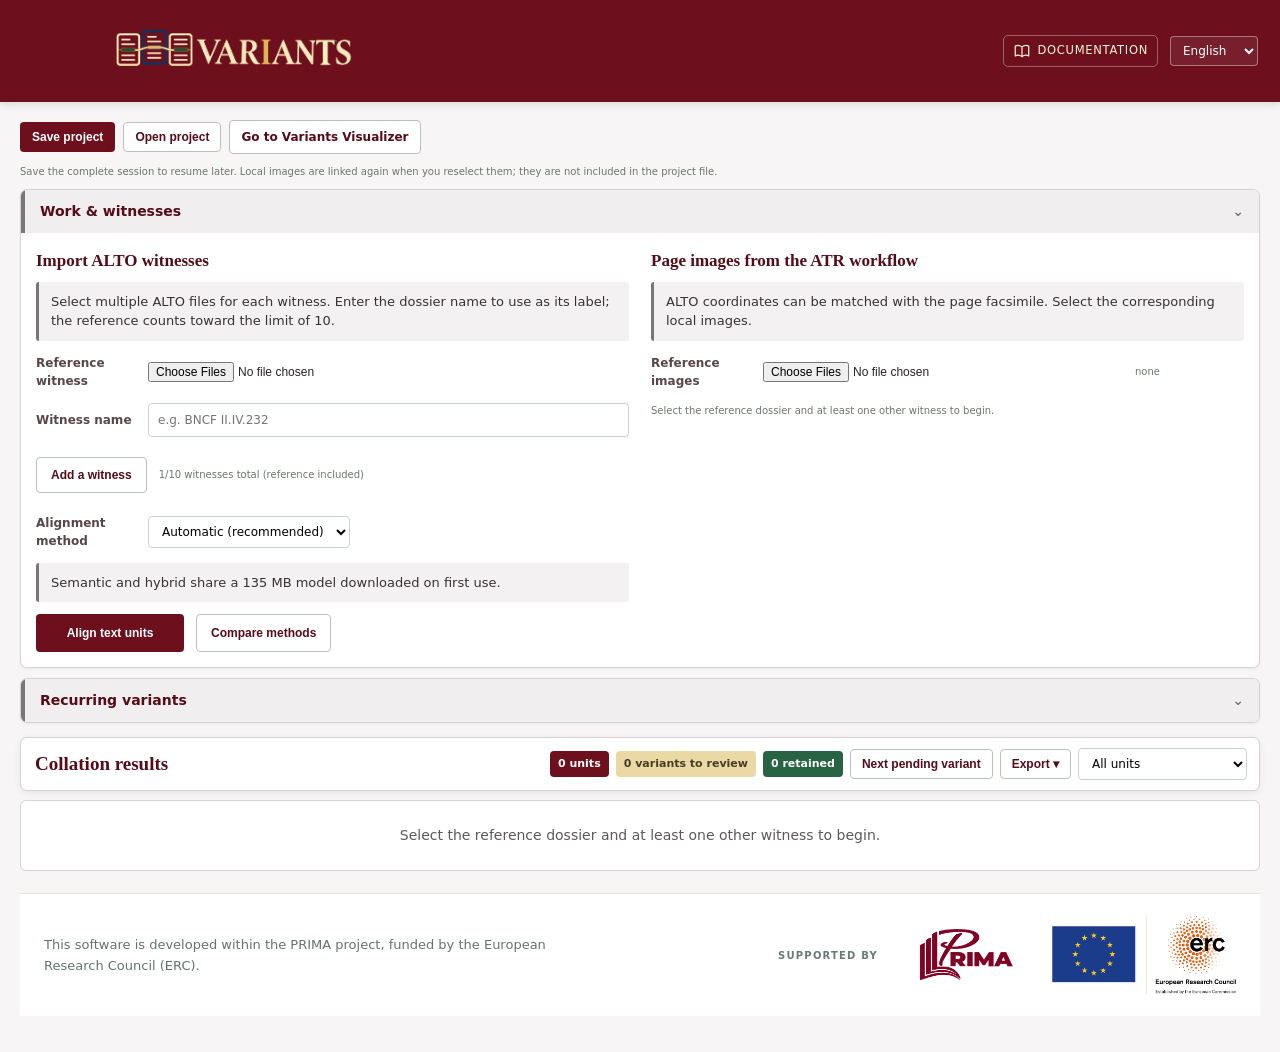
<file: index.html>
<!doctype html>
<html lang="en"><head><meta charset="utf-8"><meta name="viewport" content="width=device-width,initial-scale=1"><meta name="theme-color" content="#6d0f1d"><title>PRIMA · Collation workspace</title>
<link rel="stylesheet" href="/varians-theme.css">
<style>
*{box-sizing:border-box}body{margin:0;background:var(--cream);color:var(--ink);font:14px/1.5 system-ui,-apple-system,"Segoe UI",sans-serif}.navbar{background:var(--forest);color:white;padding:13px 22px;box-shadow:0 2px 8px #25382f25;display:flex;align-items:center;gap:18px}.brand{font-family:Georgia,serif;font-size:21px;letter-spacing:.02em}.brand small{display:block;font:11px/1.3 system-ui,sans-serif;opacity:.82;letter-spacing:.07em;text-transform:uppercase;margin-top:3px}.brand-lockup{display:flex;align-items:center;gap:11px;min-width:0}.brand-logo-frame{display:flex;align-items:center;flex:0 0 auto;width:auto;height:auto;overflow:visible;background:transparent;border-radius:0}.varians-logo{position:static;display:block;width:min(420px,42vw);height:auto;max-width:100%;max-height:76px;object-fit:contain;transform:none}.brand-caption{font:11px/1.3 system-ui,sans-serif;opacity:.84;letter-spacing:.07em;text-transform:uppercase}.topbar-right{margin-left:auto;display:flex;gap:12px;align-items:center}.project-mark{font-size:11px;letter-spacing:.14em;font-weight:700;color:#f0dadd}.language{border:1px solid #ffffff66;border-radius:4px;background:#ffffff12;color:#fff;padding:6px 8px;font:inherit;font-size:12px}.language option{color:var(--ink);background:white}.container{padding:18px 20px 36px;max-width:1600px;margin:auto}details.panel{background:var(--paper);border:1px solid var(--line);border-radius:7px;margin-bottom:10px;overflow:hidden;box-shadow:0 1px 3px #2d3b3210}details.panel summary{list-style:none;background:var(--sage-pale);color:var(--forest-deep);padding:11px 15px;font-size:14px;font-weight:700;cursor:pointer;border-left:4px solid var(--sage)}details.panel summary::-webkit-details-marker{display:none}details.panel summary:after{content:'⌄';float:right;color:var(--sage)}.inside{padding:15px}.config-grid{display:grid;grid-template-columns:1fr 1fr;gap:22px}.config-block h3{font-family:Georgia,serif;font-size:17px;color:var(--forest-deep);margin:0 0 8px}.hint{background:#f3f1f1;border-left:3px solid #777;border-radius:3px;padding:10px 12px;font-size:13px;color:#383234;margin:0 0 12px}.controls{display:flex;gap:8px;align-items:center;flex-wrap:wrap}.btn{border:1px solid transparent;border-radius:4px;padding:7px 11px;font-weight:650;font-size:12px;background:white;cursor:pointer;transition:background .15s,transform .15s}.btn:hover{transform:translateY(-1px)}.btn:disabled{opacity:.48;cursor:default}.btn-secondary{background:#595456;color:white}.btn-green{background:var(--green);color:white}.btn-blue{background:var(--forest);color:white}.btn-outline{border-color:#b9c3ba;color:var(--forest-deep)}.btn-outline:hover{background:var(--sage-pale)}.btn-danger{background:var(--red);color:white}.btn-light{border-color:#d8ded7;color:#455148}.form-control{border:1px solid #cbd4cb;border-radius:4px;padding:7px 9px;background:#fff;font:inherit;font-size:12px}.file-row{display:flex;gap:8px;align-items:center;margin:9px 0}.file-row label{width:100px;font-weight:650;font-size:12px;color:#59464a}.file-row input[type=file]{max-width:280px;font-size:12px}.file-row input[type=text]{min-width:160px;flex:1}.results-header{position:sticky;top:0;z-index:2;background:var(--paper);border:1px solid var(--line);border-radius:7px;margin:14px 0 9px;padding:10px 12px;box-shadow:0 2px 7px #24382d14;display:flex;gap:7px;align-items:center;flex-wrap:wrap}.results-header h2{font:600 19px Georgia,serif;color:var(--forest-deep);margin:0 auto 0 2px}.badge{border-radius:4px;padding:5px 8px;font-size:11px;font-weight:700;white-space:nowrap}.badge-blue{background:var(--forest);color:white}.badge-yellow{background:#ead9a4;color:#463d26}.badge-green{background:var(--green);color:white}.badge-outline{border:1px solid var(--sage);color:var(--forest);background:white}.results-list{display:flex;flex-direction:column;gap:7px}.verse-row{display:grid;grid-template-columns:92px minmax(350px,1fr) 180px;gap:10px;align-items:center;padding:10px 12px;background:#fffdf7;border:1px solid #e7dfc9;border-left:3px solid #d1bd83;border-radius:5px;min-height:72px}.verse-num{display:flex;flex-direction:column;align-items:center;gap:5px;font-weight:700;font-size:15px;color:var(--forest-deep)}.vbadge{font-size:10px;background:var(--gold-pale);border-radius:12px;padding:3px 7px;color:#66562f}.vbadge.done{background:#e0ebe2;color:#356447}.witnesses{min-width:0;display:flex;flex-direction:column;gap:5px}.witness-line{display:grid;grid-template-columns:minmax(112px,150px) minmax(0,1fr);align-items:center;gap:10px}.witness-label{border:1px solid #d1c8cb;border-radius:4px;background:#fff;padding:5px 7px;text-align:center;font-size:10px;font-weight:700;white-space:nowrap;overflow:hidden;text-overflow:ellipsis;color:var(--forest-deep)}.page-link{color:var(--forest);text-decoration:underline;cursor:pointer;margin-left:5px;font-weight:600}.textline{background:white;border:1px solid #d6ced0;border-radius:4px;padding:6px 9px;min-height:34px;font:15px/1.55 ui-monospace,SFMono-Regular,Consolas,monospace;overflow-wrap:anywhere}.token{padding:2px 3px;border-radius:3px}.token.var{background:var(--yellow);border-bottom:1px solid #d6b965}.token.focus{outline:2px solid #7aa8a2;outline-offset:1px;background:#fff}.token.keep{background:#dceadd;border-bottom:1px solid #628c68}.token.ignore{background:#eceeeb;color:#7c847e;text-decoration:line-through}.token.gap{color:#9b3b38;background:#f5e1df}.row-actions{display:flex;justify-content:center;align-items:center;gap:6px;flex-wrap:wrap}.row-actions .btn{min-width:72px}.row-actions .edit{min-width:92px}.variant-line{grid-column:2/4;border-top:1px solid #e8e0cb;padding:8px 4px 0;margin-top:1px;display:flex;gap:6px;align-items:center;flex-wrap:wrap}.variant-label{font-size:10px;color:#756944;text-transform:uppercase;letter-spacing:.04em;margin-right:2px}.variant-item{background:white;border:1px solid #e3dfd1;border-radius:4px;padding:3px 5px 3px 8px;font-size:10px;display:flex;align-items:center;gap:4px}.variant-item .btn{padding:3px 6px;font-size:10px}.variant-item .keepmini{color:#356447;border-color:#c1d3c4}.variant-item .ignoremini{color:#68736b;border-color:#d0d7d0}.variant-item .chosen{font-weight:800;box-shadow:inset 0 0 0 1px currentColor}.status-note{color:#69766d;font-size:10px}.empty{padding:24px;text-align:center;color:var(--muted);background:var(--paper);border:1px solid var(--line);border-radius:6px}.iiif-modal{position:fixed;inset:0;background:#16241dcc;display:grid;place-items:center;padding:20px;z-index:10}.iiif-box{background:var(--paper);border-radius:7px;width:min(1000px,95vw);padding:13px}.iiif-box img{width:100%;max-height:80vh;object-fit:contain}.iiif-head{display:flex;justify-content:space-between;padding:4px 2px 10px;font-weight:700;color:var(--forest-deep)}.image-compare{width:min(1400px,97vw)}.line-compare{display:grid;grid-template-columns:1fr 1fr;gap:12px;max-height:76vh;overflow:auto}.adjust-preview{display:grid;grid-template-columns:1fr 1fr;gap:10px;margin:10px 0 14px}.adjust-reading{min-width:0;border:1px solid var(--line);border-radius:5px;padding:9px;background:#f7f5f5;cursor:pointer;transition:border-color .15s,box-shadow .15s}.adjust-reading:hover{border-color:var(--forest)}.adjust-reading.selected{border:2px solid var(--forest);box-shadow:0 0 0 2px #6d0f1d22}.adjust-reading h3{font:700 12px system-ui,sans-serif;color:var(--forest-deep);margin:0 0 6px}.adjust-reading .textline{min-height:52px;white-space:pre-wrap}.adjust-actions{display:grid;grid-template-columns:minmax(220px,1.5fr) minmax(190px,1fr) minmax(190px,1fr);gap:10px;align-items:end}.adjust-actions label{display:block}.adjust-section{margin-top:12px;padding:12px;border:1px solid var(--line);border-radius:5px;background:#fff}.adjust-section h3{font:700 13px system-ui,sans-serif;color:var(--forest-deep);margin:0 0 8px}.adjust-help{margin:5px 0 8px}@media(max-width:700px){.adjust-preview{grid-template-columns:1fr}.adjust-actions{grid-template-columns:1fr}}.line-witness{min-width:0;border:1px solid var(--line);border-radius:5px;padding:8px;background:#f6f4f4}.line-witness h3{font-size:12px;display:flex;justify-content:space-between;margin:0 0 8px;color:var(--forest-deep)}.line-witness h3 small{color:var(--muted);font-weight:400}.source-line-card{margin:0 0 9px;border:1px solid var(--line);background:white;padding:6px;border-radius:4px}.source-line-card figcaption{display:flex;justify-content:space-between;gap:6px;font-size:10px;margin-bottom:5px}.source-line-card figcaption span{color:var(--muted);text-align:right}.line-crop{display:block;width:100%;height:72px;object-fit:contain;background:#e9e7e7}.page-fallback{display:block;width:100%;height:190px;object-fit:contain;background:#e9e7e7}.full-page-details{font-size:10px;color:var(--forest);margin-top:4px}.full-page{display:block;max-width:100%;max-height:55vh;object-fit:contain;margin:6px auto;background:#e9e7e7}.crop-note{color:var(--muted);font-size:10px;margin:8px 0 0}.image-grid{display:grid;grid-template-columns:1fr 1fr;gap:12px}.image-pane{margin:0;min-width:0;border:1px solid var(--line);border-radius:5px;padding:8px;background:#f6f4f4}.image-pane figcaption{display:flex;justify-content:space-between;gap:8px;font-size:11px;padding:3px 2px 8px}.image-pane figcaption span{color:var(--muted);text-align:right}.image-pane img{display:block;width:100%;height:min(68vh,780px);object-fit:contain;background:#e9e7e7}.image-reading{font:13px/1.5 Georgia,serif;border-top:1px solid var(--line);padding:8px 2px;margin-top:6px}.no-image{height:240px;display:grid;place-content:center;text-align:center;color:var(--muted);font-size:12px;background:#f1eeee}@media(max-width:700px){.line-compare,.image-grid{grid-template-columns:1fr}.image-pane img{height:40vh}}.editing{outline:2px solid var(--forest)}.verse-row.focus-review{box-shadow:0 0 0 3px #9c3a4955;transition:box-shadow .2s}.variant-link{display:block;border:1px solid var(--line);background:#fff;border-radius:4px;padding:5px 8px;margin:5px 0;color:var(--forest);font-size:12px;text-align:left;cursor:pointer}.variant-link:hover{background:var(--sage-pale)}.foot{margin-top:22px;background:#fff;border-top:1px solid #e6e0d8;padding:22px max(24px,calc((100vw - 1450px)/2));display:grid;grid-template-columns:minmax(280px,1fr) auto;align-items:center;gap:30px;color:#61746f}.funding-text{max-width:540px;font-size:13px;line-height:1.65}.funding-logos{display:flex;align-items:center;gap:24px}.funding-label{font-size:10px;font-weight:700;letter-spacing:.12em;text-transform:uppercase;white-space:nowrap;color:#697b77}.funding-logo{display:block;object-fit:contain}.funding-logo.prima{width:126px;height:56px}.funding-logo.erc{width:184px;height:78px}.eu-mark{width:76px;height:50px;display:block;border-left:1px solid #b7a69a;border-right:1px solid #b7a69a;padding:0 13px;box-sizing:content-box}.eu-mark svg{display:block;width:76px;height:50px}@media(max-width:760px){.foot{grid-template-columns:1fr;justify-items:center;text-align:center;padding:22px 18px;gap:16px}.funding-text{max-width:600px}.funding-logos{gap:12px;flex-wrap:wrap;justify-content:center}.funding-logo.prima{width:100px;height:46px}.funding-logo.erc{width:140px;height:60px}.eu-mark{width:60px;height:40px;padding:0 8px}.eu-mark svg{width:60px;height:40px}}.iiif-options{margin:8px 0}.iiif-options summary{cursor:pointer;color:#6d0f1d;font-size:12px;font-weight:650;list-style:none}.iiif-options summary::-webkit-details-marker{display:none}.iiif-options summary:before{content:"＋";display:inline-block;width:18px;color:#858585}.iiif-options[open] summary:before{content:"−"}.iiif-options[open] .file-row:first-of-type{margin-top:8px}.hide{display:none!important}@media(max-width:900px){.verse-row{grid-template-columns:65px minmax(0,1fr)}.row-actions{grid-column:2;justify-content:flex-start}.variant-line{grid-column:2}.witness-line{grid-template-columns:115px minmax(0,1fr)}.results-header h2{width:100%}}@media(max-width:580px){.container{padding:10px}.navbar{padding:8px 13px}.brand-logo-frame{flex-basis:auto;width:auto;height:auto}.varians-logo{width:min(58vw,300px);height:auto;max-height:54px}.brand-caption{display:none}.project-mark{display:none}.config-grid{grid-template-columns:1fr}.verse-row{grid-template-columns:1fr}.verse-num{flex-direction:row;justify-content:flex-start}.witness-line{grid-template-columns:100px minmax(0,1fr)}.row-actions,.variant-line{grid-column:1}.textline{font-size:13px}}
.config-block .file-row{margin:13px 0;gap:12px;flex-wrap:wrap}.config-block .file-row input[type=file]{max-width:100%;min-width:0;flex:0 1 360px}.config-block .file-row .status-note{overflow-wrap:anywhere}
.config-block{min-width:0}
.config-block .file-row label{flex:0 0 100px}
.config-block .file-row input[type=text]{min-width:0}
.witness-import-row{margin-top:18px;padding-top:4px;border-top:1px solid var(--line)}
.config-block #addWitnessBtn{margin:7px 12px 8px 0;min-height:36px;padding:8px 14px}
.config-block #witnessLimit{display:inline-block;vertical-align:middle;line-height:1.5}
.config-block .controls{margin-top:12px;gap:12px}
.config-block .controls .btn{min-height:38px;padding:9px 14px}
.config-block .controls .btn-blue{min-width:210px}
.config-block #alignBtn{min-width:148px}
@media(max-width:580px){.config-block .file-row{align-items:flex-start;flex-wrap:wrap}.config-block .file-row label{width:100%;flex-basis:100%}.config-block #addWitnessBtn{margin-bottom:6px}.config-block .controls{align-items:stretch}.config-block .controls .btn{width:100%}}
#teiExportDialog{width:min(900px,calc(100vw - 32px));max-height:90vh;overflow:auto;border:1px solid var(--line);border-radius:8px;padding:20px;background:var(--paper);color:var(--ink)}#teiExportDialog::backdrop{background:#16241dcc}.tei-export-modes{display:flex;flex-wrap:wrap;gap:14px;margin:18px 0}.tei-export-modes label{display:flex;align-items:center;gap:6px}.tei-uniform-genre{display:flex;align-items:center;gap:12px;margin:18px 0}#teiExportError{color:var(--red);font-size:13px}
.genre-range-row{display:grid;grid-template-columns:1fr 1fr 1fr auto;gap:12px;align-items:end;padding:12px 0;border-bottom:1px solid var(--line);margin-bottom:10px}.genre-range-row label{display:flex;flex-direction:column;gap:6px;font-size:12px;font-weight:600}.genre-range-row input,.genre-range-row select{width:100%;min-width:0}#referenceUnitList{max-height:300px;overflow:auto;font-size:12px}#referenceUnitList p{padding:8px;border-bottom:1px solid var(--line);overflow-wrap:anywhere}@media(max-width:580px){.genre-range-row{grid-template-columns:1fr 1fr}.genre-range-row .btn{min-height:34px}}
[hidden]{display:none!important}.export-anchor{position:relative}
#exportOptions{margin:0;inset:auto;position:absolute;top:calc(100% + 6px);right:0;z-index:3;padding:6px;border:1px solid #d5c9c9;border-radius:6px;background:#fff;box-shadow:0 6px 24px #39071126;min-width:max-content}
#exportOptions button{display:block;width:100%;text-align:left}
#alignmentActivity{margin:0 14px 16px;padding:14px 16px;border:1px solid #e2d9d3;border-radius:8px;background:#fffdf9;color:#6e1020}
#alignmentActivity[hidden],#alignmentToast[hidden]{display:none}
.alignment-heading,.alignment-details{display:flex;justify-content:space-between;align-items:center;gap:6px 12px;flex-wrap:wrap}
.alignment-label{display:flex;align-items:center;gap:9px}
.alignment-manuscripts{position:relative;display:flex;gap:6px;align-items:center;width:49px;height:27px}
.alignment-folio{display:grid;align-content:center;gap:6px;width:20px;height:25px;padding:4px;border:1px solid #b99456;border-radius:3px;background:#f8efd9}
.alignment-folio i,.alignment-transfer{display:block;height:1px;background:#6e1020;border-radius:2px}
.alignment-folio i:last-child{width:72%}
.alignment-transfer{position:absolute;left:5px;width:10px;top:11px;animation:folio-exchange 1.9s ease-in-out infinite alternate}
.alignment-transfer:last-child{top:15px;animation-direction:alternate-reverse;animation-delay:-.25s}
@keyframes folio-exchange{0%,15%{transform:translateX(0)}85%,100%{transform:translateX(26px)}}
#alignmentPercent{font-variant-numeric:tabular-nums}
.alignment-details{font-size:.85rem;margin-top:8px;color:#684b45}
.alignment-track{display:flex;height:6px;margin-top:10px;overflow:hidden;border-radius:999px;background:#ede5df}
#alignmentFill{flex:none;height:100%;width:0;background:#741328;border-radius:inherit;transition:width .35s ease}
.alignment-remaining{position:relative;flex:1;overflow:hidden}
.alignment-remaining::after{content:'';position:absolute;inset:0;width:45%;background:linear-gradient(90deg,transparent,#b98e5a88,transparent);animation:alignment-sweep 1.35s ease-in-out infinite}
@keyframes alignment-sweep{from{transform:translateX(-100%)}to{transform:translateX(230%)}}
@media(prefers-reduced-motion:reduce){#alignmentFill{transition:none}.alignment-transfer,.alignment-remaining::after{animation:none}.alignment-transfer:last-child{transform:translateX(26px)}}
.witness-import-row .remove-witness,#removeReference{white-space:nowrap;font-size:.76rem}
#witnessViews:not([hidden]){display:flex;gap:6px;flex-wrap:wrap;margin:10px 0}
#witnessViews button[aria-pressed="true"]{background:#6e1020;color:#fff}
.multi-row{margin-bottom:10px;padding:12px;background:#fffdf8;border:1px solid #e2d8c0;border-inline-start:3px solid #c2a466;border-radius:5px}
.multi-row h3{margin:0 0 10px;color:#6e1020}
.witness-board{display:grid;grid-template-columns:clamp(130px,24%,280px) minmax(0,1fr);gap:10px;align-items:start}
.witness-board,.witness-scroll{min-width:0}
.witness-scroll{display:flex;align-items:stretch;gap:10px;overflow-x:auto;padding:0 1px 7px;overscroll-behavior-inline:contain}
.witness-card{box-sizing:border-box;min-width:0;min-height:130px;background:#fff;border:1px solid #e2d8d0;border-radius:6px;padding:10px;overflow-wrap:anywhere}
.witness-scroll .witness-card{flex:1 0 clamp(180px,24vw,280px)}
.witness-reference{background:#fcf3e3;border-color:#d4b980}
.witness-card-heading{display:flex;justify-content:space-between;align-items:baseline;gap:5px 8px;flex-wrap:wrap}
.review-completed{margin-inline-start:auto;display:inline-flex;align-items:center;gap:5px;color:var(--green);font-size:.74rem}
.review-check{width:1.15rem;height:1.15rem;display:grid;place-items:center;border:1px solid currentColor;border-radius:3px;background:#e6f0e9;font-weight:700}
.witness-card h4{margin:0 0 8px;color:#6e1020;font-size:.9rem}
.multi-reading{margin-bottom:7px}
.segment-heading{display:flex;gap:6px;align-items:center;flex-wrap:wrap;margin:0 0 4px}
.pair-unit-link{background:none;border:0;padding:0;color:var(--forest);font-size:.76rem;text-decoration:underline;cursor:pointer}
.witness-card .segment-reference{background:#f7f3ee;margin-bottom:4px}
.witness-review-details{margin-top:6px}
.witness-review-details summary{cursor:pointer;color:var(--forest);font-size:.78rem}
.witness-review-details [data-pair-unit]{margin-top:8px;padding-top:6px;border-top:1px solid var(--line)}
.multi-reading .controls{margin-top:6px;flex-wrap:wrap}
.witness-card .textline{padding:6px;font-size:.86rem}
.witness-card .status-note{overflow-wrap:anywhere}
.witness-facsimiles{margin-top:8px}
.witness-facsimiles figure{margin:0 0 6px}
.witness-facsimiles .line-crop,.witness-facsimiles .page-fallback{display:block;width:100%;max-height:80px;object-fit:contain;background:#f6f1e9}
.facsimile-transcription{margin:3px 0 0;font-size:.78rem;line-height:1.4}
.facsimile-context{color:#726b68}
.facsimile-selected{color:var(--ink);background:transparent;font-weight:700}
.focus-nav{display:flex;justify-content:space-between;align-items:center;gap:8px;margin-bottom:8px}
#focusEditor:not(:empty){padding:10px;border:1px solid #d6b876;border-radius:5px;background:#fff9eb;margin-bottom:10px}
.text-editor textarea{display:block;width:100%;min-height:80px;margin:5px 0 12px}
@media(max-width:520px){.witness-board{grid-template-columns:minmax(100px,40%) minmax(0,1fr);gap:6px}.witness-card{padding:7px}}
#alignmentToast{position:fixed;bottom:20px;right:20px;z-index:10;display:flex;align-items:center;gap:12px;max-width:calc(100% - 40px);padding:10px 14px;background:#67111e;color:#fff9eb;border:1px solid #d6b876;border-radius:6px;box-shadow:0 6px 24px #39071133}
#alignmentToast button{color:inherit;border-color:#d6b876;background:transparent}
#teiTitleLines{margin:12px 0}
#titleLineOptions{max-height:240px;overflow:auto}
#titleLineOptions label{display:flex;align-items:baseline;gap:8px;padding:5px 0;overflow-wrap:anywhere}
#titleLineOptions input{accent-color:#6e1020}
.outlined-page{position:relative;display:block;width:fit-content;max-width:100%;margin:6px auto}
.outlined-page .full-page{margin:0}
.outlined-page svg{position:absolute;inset:0;width:100%;height:100%;pointer-events:none}
.outlined-page polygon{fill:#fff;stroke:none}
.facsimile-open{border:0;padding:0;background:none;display:block;width:100%;cursor:zoom-in}
#facsimileDialog{max-width:96vw;max-height:94vh;border:1px solid #d8d1d3;border-radius:8px;background:#fff}
#facsimileDialog .full-page{max-height:76vh}
.documentation-link{display:inline-flex;align-items:center;gap:7px;color:#fff5d8;background:transparent;border:1px solid #ffffff55;border-radius:5px;padding:6px 9px;font:inherit;font-size:.72rem;letter-spacing:.06em;cursor:pointer}
.documentation-link svg{width:18px;height:18px}
.documentation-link:hover,.documentation-link:focus-visible{background:#ffffff18;border-color:#fff5d8}
#userGuide{width:min(720px,calc(100% - 24px));max-height:min(84vh,830px);padding:0;border:1px solid var(--line);border-radius:9px;color:var(--ink);background:var(--paper)}
#userGuide::backdrop{background:#24141888}
.guide-header{position:sticky;top:0;z-index:1;display:flex;align-items:center;justify-content:space-between;gap:12px;padding:12px 20px;border-bottom:1px solid var(--line);background:var(--paper)}
.guide-header h2{margin:0;color:var(--forest);font-size:1.25rem}
.guide-body{padding:4px 20px 16px;line-height:1.6}
.guide-body h3{margin-bottom:4px;color:var(--forest)}
.guide-body li{margin-bottom:6px}
@media(max-width:560px){.topbar-right{gap:6px}.documentation-link{padding:5px;gap:4px;letter-spacing:0;font-size:.64rem}.documentation-link svg{width:14px;height:14px}.guide-body,.guide-header{padding-inline:12px}}
.audit-table{overflow-x:auto}
.audit-table table{width:100%;border-collapse:collapse}
.audit-table th,.audit-table td{text-align:start;padding:.45rem;border-bottom:1px solid #ded6cd}
.audit-table caption{text-align:start;font-weight:700;padding:.5rem 0}
</style></head><body>
<header class="navbar"><div class="brand brand-lockup" aria-label="VARIANS"><span class="brand-logo-frame"><img class="varians-logo" src="/assets/varians_transparency.png" alt="VARIANS"></span></div><div class="topbar-right"><button type="button" class="documentation-link" id="openUserGuide" aria-haspopup="dialog" aria-controls="userGuide"><svg aria-hidden="true" viewBox="0 0 24 24" fill="none" stroke="currentColor" stroke-width="1.6" stroke-linecap="round" stroke-linejoin="round"><path d="M12 6.5C9.5 4.5 5.5 4 3 5.5v13c2.5-1.5 6.5-1 9 1 2.5-2 6.5-2.5 9-1v-13c-2.5-1.5-6.5-1-9 1Zm0 0v13"/></svg><span>DOCUMENTATION</span></button><label for="language" class="hide">Language</label><select class="language" id="language" aria-label="Language"><option value="en">English</option><option value="fr">Français</option><option value="it">Italiano</option></select></div></header>
<main class="container">
<div class="controls" style="margin-bottom:10px"><button type="button" class="btn btn-blue" id="saveProject" data-i18n="saveProject">Save project</button><button type="button" class="btn btn-outline" id="openProject" data-i18n="openProject">Open project</button><a class="btn btn-outline" id="openVisualizer" style="text-decoration:none" href="/variants-visualizer.html" target="_blank" rel="opener" data-i18n="openVisualizer">Go to Variants Visualizer</a><input id="projectFile" type="file" accept=".json,application/json" hidden><span id="sessionStatus" class="status-note" role="status"></span><span id="projectStatus" class="status-note" role="status" aria-live="polite"></span></div>
<p class="status-note" data-i18n="projectHint">Save the complete session to resume later. Local images are not included; reselect them to reconnect.</p>
<details class="panel" open><summary data-i18n="witnesses">Work & witnesses</summary><div class="inside config-grid"><div class="config-block"><h3 data-i18n="importAlto">Import ALTO witnesses</h3><p class="hint" data-i18n="importHint">Select a dossier folder for the reference witness, then add up to nine more witnesses.</p><div class="file-row"><label data-i18n="referenceWitness">Reference witness</label><input id="fileA" type="file" multiple accept=".xml,.alto,text/xml"></div><div class="file-row"><label for="dossierNameA" data-i18n="witnessName">Witness name</label><input class="form-control" id="dossierNameA" type="text" placeholder="e.g. BNCF II.IV.232"><button id="removeReference" type="button" class="btn btn-outline" data-i18n="removeReference" hidden>Remove reference</button></div><div id="additionalWitnesses"></div><button type="button" class="btn btn-outline" id="addWitnessBtn" data-i18n="addWitness">Add a witness</button><span id="witnessLimit" class="status-note"></span><div class="file-row">
<label for="alignmentPreset" data-i18n="alignmentPreset">Alignment method</label>
<select class="form-control" id="alignmentPreset">
<option value="auto" data-i18n="alignmentAuto">Automatic (recommended)</option>
<option value="semantic" data-i18n="alignmentSemantic">Semantic (experimental)</option>
<option value="hybrid" data-i18n="alignmentHybrid">Hybrid (experimental)</option>
</select></div>
<p class="hint" data-i18n="alignmentModelHint">Semantic and hybrid share a 135 MB model downloaded on first use.</p>
<div class="controls"><button type="button" class="btn btn-blue" id="alignBtn" data-i18n="alignTexts">Align text units</button>
<button type="button" class="btn btn-outline" id="compareAlignmentBtn" data-i18n="compareAlignment">Compare methods</button></div>
<div id="alignmentEvaluation" role="status"></div></div><div class="config-block"><h3 data-i18n="pageImages">Page images from the ATR workflow</h3><p class="hint" data-i18n="imagesHint">ALTO coordinates can be matched with the page facsimile. Select the corresponding local images.</p><div class="file-row"><label data-i18n="imagesA">Reference images</label><input id="imagesA" type="file" multiple accept="image/*"><span class="status-note" id="imageCountA">none</span></div><div id="additionalImageRows"></div><details class="iiif-options" hidden><summary data-i18n="iiifOptional">Optional IIIF fallback</summary><div><div class="file-row"><label data-i18n="iiifA">Reference IIIF URI</label><input class="form-control" id="iiifA" type="url" placeholder="Optional fallback"></div><div id="additionalIIIFRows"></div></div></details><div class="status-note" id="loadedStatus">Select the reference dossier and at least one other witness to begin.</div></div></div><div id="alignmentActivity" hidden><div class="alignment-heading"><span class="alignment-label"><span class="alignment-manuscripts" aria-hidden="true"><span class="alignment-folio"><i></i><i></i></span><span class="alignment-folio"><i></i><i></i></span><i class="alignment-transfer"></i><i class="alignment-transfer"></i></span><strong id="alignmentLabel" data-i18n="aligningWitnesses">Aligning witnesses…</strong></span><strong id="alignmentPercent"></strong></div><div id="alignmentProgress" class="alignment-track" role="progressbar" aria-labelledby="alignmentLabel" aria-valuemin="0" aria-valuemax="100" aria-valuenow="0"><div id="alignmentFill"></div><div class="alignment-remaining" aria-hidden="true"></div></div><div class="alignment-details"><span id="alignmentStage"></span><span id="alignmentRemaining" role="status"></span></div></div></details>
<details class="panel" hidden><summary data-i18n="segmentReview">Alignment review</summary><div class="inside"><p class="hint" data-i18n="segmentHint">Sentence alignment is a preliminary step before word-level collation. The system proposes one-to-one, one-to-many and many-to-one correspondences; uncertain cases are flagged for review. Review proposed correspondences against the source images.</p><div class="controls"><span id="alignSummary" class="status-note">Load the witnesses to propose an alignment.</span></div></div></details>
<details class="panel" hidden><summary data-i18n="movementTitle">Unmatched and possibly displaced passages</summary><div class="inside"><p class="hint" data-i18n="movementHint">After local alignment, unmatched passages are compared globally to suggest material that may have moved across pages or sections. Review every suggestion against the facsimiles.</p><div id="movementSummary" class="status-note"></div><div id="movementList"></div><h3 data-i18n="ambiguousTitle">Recurring ambiguous cases</h3><div id="ambiguityList" class="status-note"></div></div></details>
<details class="panel"><summary data-i18n="recurringTitle">Recurring variants</summary><div class="inside"><p class="hint" data-i18n="recurringHint">Review repeated readings across the collation and apply a decision to a whole unit or to an individual difference.</p><button class="btn btn-outline" id="recurringBtn" data-i18n="showRecurring">Show recurring variants</button><span id="recurringText" class="status-note"></span></div></details>
<div class="results-header"><h2 data-i18n="resultsTitle">Collation results</h2><span class="badge badge-blue" id="totalBadge">0 units</span><span class="badge badge-yellow" id="pendingBadge">0 variants to review</span><span class="badge badge-green" id="keptBadge">0 retained</span><button class="btn btn-outline" id="nextPendingBtn" data-i18n="nextPending">Next pending variant</button><div class="export-anchor"><button type="button" class="btn btn-outline" id="exportButton" aria-expanded="false" aria-controls="exportOptions"><span data-i18n="exportMenu">Export</span> <span aria-hidden="true">▾</span></button><div id="exportOptions" hidden><button type="button" class="btn btn-outline" id="exportTei" data-i18n="exportSetup">Export TEI</button><button type="button" class="btn btn-outline" id="exportJson" data-i18n="exportJson">Export decisions JSON</button></div></div><select class="form-control" id="resultFilter" aria-label="Filter collation results"><option value="all" data-i18n="filterAll">All units</option><option value="variants" data-i18n="filterVariants">Units with variants</option><option value="pending" data-i18n="filterPending">Pending review</option><option value="uncertain" data-i18n="filterUncertain">Uncertain alignments</option></select></div>
<div id="witnessViews" hidden><button type="button" class="btn btn-outline" data-witness-view="pair" data-i18n="pairView" aria-pressed="true">Pair</button><button type="button" class="btn btn-outline" data-witness-view="all" data-i18n="allViews" aria-pressed="false">All witnesses</button><button type="button" class="btn btn-outline" data-witness-view="focus" data-i18n="focusView" aria-pressed="false">Line by line</button></div><div class="controls" id="comparisonControl" hidden><label for="compareWitness" data-i18n="compareReferenceWith">Compare reference with</label><select class="form-control" id="compareWitness"></select></div><div id="results" class="results-list"><div class="empty" data-i18n="empty">Select the reference dossier and at least one other witness to begin.</div></div>
<footer class="foot"><div class="funding-text" data-i18n="fundingText">This software is developed within the PRIMA project, funded by the European Research Council (ERC).</div><div class="funding-logos"><span class="funding-label" data-i18n="supportedBy">Supported by</span><img class="funding-logo prima" src="/assets/logo_prima.png" alt="PRIMA project logo"><img class="funding-logo erc" src="/assets/logo_erc.png" alt="European Union and European Research Council logos"></div></footer>
</main><dialog id="userGuide" aria-labelledby="userGuideTitle">
 <div class="guide-header">
  <h2 id="userGuideTitle" data-i18n="guideTitle">User guide</h2>
  <form method="dialog"><button class="btn btn-outline" data-i18n="close">Close</button></form>
 </div>
 <div class="guide-body">
  <section data-guide-language="en" lang="en">
   <p>Varians compares ALTO XML transcriptions against a reference witness and lets you review the readings against the facsimiles.</p>
   <h3>1. Import and align witnesses</h3>
   <ol>
    <li>Under <strong>Work &amp; witnesses</strong>, select the ALTO files for the reference witness and enter its name. Use <strong>Add a witness</strong> for each other witness. You can compare up to ten witnesses, including the reference. Use <strong>Remove witness</strong> to take a witness out of the project.</li>
    <li>To see the handwriting alongside the text, select the corresponding page images for each witness. Matching filenames help Varians link images to their ALTO files.</li>
    <li>The comparison starts as soon as the reference and another witness are available. Use <strong>Align text units</strong> to recalculate. Save a project copy before a recalculation if you have reviewed readings.</li>
   </ol>
   <h3>2. Review the collation</h3>
   <ul>
    <li><strong>Pair</strong> shows the reference and one selected witness. <strong>All witnesses</strong> keeps the reference on the left and lets you scroll through the other witnesses. <strong>Line by line</strong> shows one unit at a time, with arrows to navigate.</li>
    <li>Yellow marks a variant awaiting a decision. <strong>Keep</strong> turns it green and includes it in the TEI apparatus. <strong>Ignore</strong> turns it grey and strikes it through. Use <strong>Next pending variant</strong> to continue reviewing.</li>
    <li>Use <strong>Edit text</strong> to correct a reading and <strong>Adjust alignment</strong> to split or move a fragment. When a witness reading spans several fragments, its controls are under <strong>Review details</strong>. The check mark appears after every variant in that witness card has a decision.</li>
    <li>Click a facsimile crop to open the whole page. When the ALTO provides coordinates, a red outline identifies the source line.</li>
   </ul>
   <h3>3. Save or export</h3>
   <ul>
    <li><strong>Save project</strong> downloads a session file for <strong>Open project</strong>. It records the work and the names of the local images, which you can select again after opening the file. Reloading the same browser tab normally restores the local session.</li>
    <li>Use <strong>Export → TEI</strong> to choose prose, poetry or drama for the whole text or by interval. Use <strong>Title lines</strong> to mark reference lines for export as <code>&lt;head&gt;</code>.</li>
    <li>Use <strong>Export → JSON</strong> to reuse readings, ALTO references and review decisions in other tools.</li>
    <li>Open <strong>Go to Variants Visualizer</strong> next to <strong>Open project</strong> and select a TEI or collation JSON file from the Export menu. Choose a witness to read its text, or click a highlighted passage to compare readings. TEI shows the apparatus, while JSON also shows review decisions.</li>
    <li>The exploratory stemma groups witnesses by their comparable readings. Click a witness in the tree to read its text. The grouping does not establish a direction of transmission.</li>
   </ul>
  </section>
  <section data-guide-language="fr" lang="fr" hidden>
   <p>Varians compare des transcriptions ALTO XML à un témoin de référence et permet de vérifier les leçons sur les fac-similés.</p>
   <h3>1. Importer et aligner les témoins</h3>
   <ol>
    <li>Dans <strong>Œuvre et témoins</strong>, sélectionnez les fichiers ALTO du témoin de référence et donnez-lui un nom. Utilisez <strong>Ajouter un témoin</strong> pour chaque autre témoin. Vous pouvez comparer jusqu’à dix témoins, référence comprise. Utilisez <strong>Retirer le témoin</strong> pour l’enlever du projet.</li>
    <li>Pour consulter l’écriture avec le texte, sélectionnez les images des pages de chaque témoin. Des noms de fichiers correspondants facilitent l’association avec les fichiers ALTO.</li>
    <li>Le premier alignement démarre dès que deux témoins sont disponibles. Le bouton d’alignement permet de relancer le calcul. Sauvegardez une copie du projet avant de relancer le calcul si des leçons ont déjà été révisées.</li>
   </ol>
   <h3>2. Réviser la collation</h3>
   <ul>
    <li><strong>Paire</strong> affiche la référence et un témoin sélectionné. <strong>Tous les témoins</strong> garde la référence à gauche et permet de faire défiler les autres témoins. <strong>Ligne par ligne</strong> affiche une unité à la fois, avec des flèches pour naviguer.</li>
    <li>Le jaune indique une variante à examiner. <strong>Conserver</strong> la fait passer au vert et l’inclut dans l’apparat TEI. <strong>Écarter</strong> la grise et la barre. Passez à la variante suivante à examiner pour poursuivre la révision.</li>
    <li>Les commandes de modification du texte et de l’alignement permettent de corriger une leçon, de scinder un fragment ou de le déplacer. Si une leçon comporte plusieurs fragments, ouvrez <strong>Détails de la révision</strong>. Une coche apparaît lorsque toutes les variantes de la fiche du témoin ont été traitées.</li>
    <li>Cliquez sur le recadrage d’un fac-similé pour afficher la page entière. Un contour rouge repère la ligne si les coordonnées ALTO sont disponibles.</li>
   </ul>
   <h3>3. Enregistrer ou exporter</h3>
   <ul>
    <li>Enregistrez le projet pour télécharger un fichier de session que vous pourrez rouvrir dans Varians. Le fichier conserve le travail et les noms des images locales, que vous pouvez sélectionner à nouveau après l’ouverture. Un rafraîchissement du même onglet rétablit normalement la session locale.</li>
    <li>Dans le menu d’export <strong>TEI</strong>, choisissez la prose, la poésie ou le théâtre pour tout le texte ou par intervalles. Dans <strong>Lignes de titre</strong>, sélectionnez les lignes de référence à encoder en <code>&lt;head&gt;</code>.</li>
    <li>L’export <strong>JSON</strong> permet de réutiliser les leçons, les références ALTO et les décisions de révision dans d’autres outils.</li>
    <li>Cliquez sur <strong>Ouvrir le visualiseur de variantes</strong> à côté de <strong>Ouvrir un projet</strong>, puis sélectionnez un fichier TEI ou JSON de collation issu du menu d’export. Choisissez un témoin pour lire son texte ou cliquez sur un passage surligné pour comparer les leçons. Le TEI montre l’apparat et le JSON affiche aussi les décisions de révision.</li>
    <li>Le stemma exploratoire regroupe les témoins selon leurs leçons comparables. Cliquez sur un témoin dans l’arbre pour lire son texte. Le regroupement n’établit pas le sens de la transmission.</li>
   </ul>
  </section>
  <section data-guide-language="it" lang="it" hidden>
   <p>Varians confronta trascrizioni ALTO XML con un testimone di riferimento e permette di verificare le letture sui facsimili.</p>
   <h3>1. Importa e allinea i testimoni</h3>
   <ol>
    <li>In <strong>Opera e testimoni</strong>, seleziona i file ALTO del riferimento e assegna un nome al testimone. Usa <strong>Aggiungi un testimone</strong> per ciascun altro testimone. Puoi confrontarne fino a dieci, riferimento incluso. Usa <strong>Rimuovi testimone</strong> per toglierne uno dal progetto.</li>
    <li>Per consultare la scrittura insieme al testo, seleziona le immagini delle pagine di ciascun testimone. I nomi di file corrispondenti aiutano Varians ad associare le immagini agli ALTO.</li>
    <li>Il primo allineamento parte quando sono disponibili il riferimento e almeno un altro testimone. Usa il pulsante di allineamento per ricalcolare. Se hai già preso decisioni editoriali, salva una copia del progetto prima del ricalcolo.</li>
   </ol>
   <h3>2. Rivedi la collazione</h3>
   <ul>
    <li><strong>Coppia</strong> mostra il riferimento e un testimone selezionato. <strong>Tutti i testimoni</strong> tiene il riferimento a sinistra e permette di scorrere gli altri. <strong>Riga per riga</strong> mostra una sola unità alla volta e usa le frecce per passare alla precedente o alla successiva.</li>
    <li>Il giallo segnala una variante da rivedere. <strong>Conserva</strong> la colora di verde e la include nell’apparato TEI. <strong>Ignora</strong> la rende grigia e barrata. Passa alla prossima variante da esaminare per proseguire.</li>
    <li>Usa i comandi di modifica del testo e dell’allineamento per correggere una lettura, dividere un frammento o spostarlo. Quando una lettura comprende più frammenti, apri <strong>Dettagli della revisione</strong>. La spunta appare quando hai deciso tutte le varianti della scheda del testimone.</li>
    <li>Clicca sul ritaglio del facsimile per vedere la pagina intera. Se l’ALTO contiene le coordinate, un contorno rosso individua la riga.</li>
   </ul>
   <h3>3. Salva o esporta</h3>
   <ul>
    <li><strong>Salva progetto</strong> scarica un file da riaprire con <strong>Apri progetto</strong>. Il file conserva il lavoro e i nomi delle immagini locali, che puoi selezionare di nuovo quando lo riapri. Ricaricando la stessa scheda del browser, normalmente si ripristina la sessione locale.</li>
    <li>Nel menu di esportazione <strong>TEI</strong>, scegli prosa, poesia o teatro per l’intero testo o per intervalli. In <strong>Righe di titolo</strong>, seleziona le righe del riferimento da esportare come <code>&lt;head&gt;</code>.</li>
    <li>Usa l’esportazione <strong>JSON</strong> per riutilizzare letture, riferimenti ALTO e decisioni editoriali in altri strumenti.</li>
    <li>Apri il <strong>Visualizzatore delle varianti</strong> accanto ad <strong>Apri progetto</strong>, quindi seleziona un file TEI o JSON di collazione dal menu Esporta. Scegli un testimone per leggerne il testo oppure fai clic su un passaggio evidenziato per confrontare le lezioni. Il TEI mostra l’apparato e il JSON mostra anche le decisioni di revisione.</li>
    <li>Lo stemma esplorativo raggruppa i testimoni in base alle lezioni confrontabili. Fai clic su un testimone nell’albero per leggerne il testo. Il raggruppamento non stabilisce la direzione della trasmissione.</li>
   </ul>
  </section>
 </div>
</dialog>
<dialog id="teiExportDialog" aria-labelledby="teiExportTitle">
<div class="iiif-head"><span id="teiExportTitle" data-i18n="exportSetup">Export TEI</span><button type="button" class="btn btn-outline" id="cancelTeiExport" data-i18n="cancel">Cancel</button></div>
<p data-i18n="exportSetupHint">Choose one genre for the whole text, or define intervals for mixed prose, poetry and drama.</p>
<div class="tei-export-modes"><label><input type="radio" name="teiMode" value="uniform" id="teiUniform"> <span data-i18n="wholeTextGenre">One genre for the whole text</span></label><label><input type="radio" name="teiMode" value="mixed" id="teiMixed"> <span data-i18n="intervalGenres">Different genres by interval</span></label></div>
<label id="uniformGenreField" class="tei-uniform-genre"><span data-i18n="teiStructure">TEI structure</span><select class="form-control" id="genre"><option value="prose" data-i18n="prose">Prose</option><option value="poetry" data-i18n="poetry">Poetry</option><option value="drama" data-i18n="drama">Drama</option></select></label>
<div id="mixedGenreFields" hidden><p class="hint" data-i18n="rangesHint"></p><p id="rangeBasis" class="status-note"></p><div id="genreRangeRows"></div><button class="btn btn-outline" type="button" id="addGenreRange" data-i18n="addRange">Add interval</button><p id="genreRangeStatus" class="status-note" role="status" aria-live="polite"></p><details><summary data-i18n="referenceUnitList">Reference unit numbering and source lines</summary><div id="referenceUnitList"></div></details></div>
<details id="teiTitleLines"><summary data-i18n="titleLines">Title lines</summary><p class="hint" data-i18n="titleLinesHint">Select the reference lines to export as TEI headings.</p><div id="titleLineOptions"></div></details>
<p id="witnessExportIds" class="status-note"></p><p id="teiExportError" role="alert"></p>
<div class="controls"><button type="button" class="btn btn-green" id="confirmTeiExport" data-i18n="downloadTei">Download TEI</button></div>
</dialog><div id="alignmentToast" hidden><span aria-hidden="true">✓</span><strong id="alignmentToastMessage" role="status"></strong><button type="button" class="btn btn-outline" id="dismissAlignmentToast" data-i18n="close">Close</button></div><dialog id="facsimileDialog" aria-labelledby="facsimileDialogTitle"><div class="iiif-head"><strong id="facsimileDialogTitle" data-i18n="fullPage">Page context</strong><button type="button" class="btn btn-outline" id="closeFacsimile" data-i18n="close">Close</button></div><div id="facsimilePage"></div></dialog><div id="modal"></div><script src="/export-support.js?v=20261118-robustness" defer></script><script src="/frontend.js?v=20261118-robustness" defer></script></body></html>
</file>
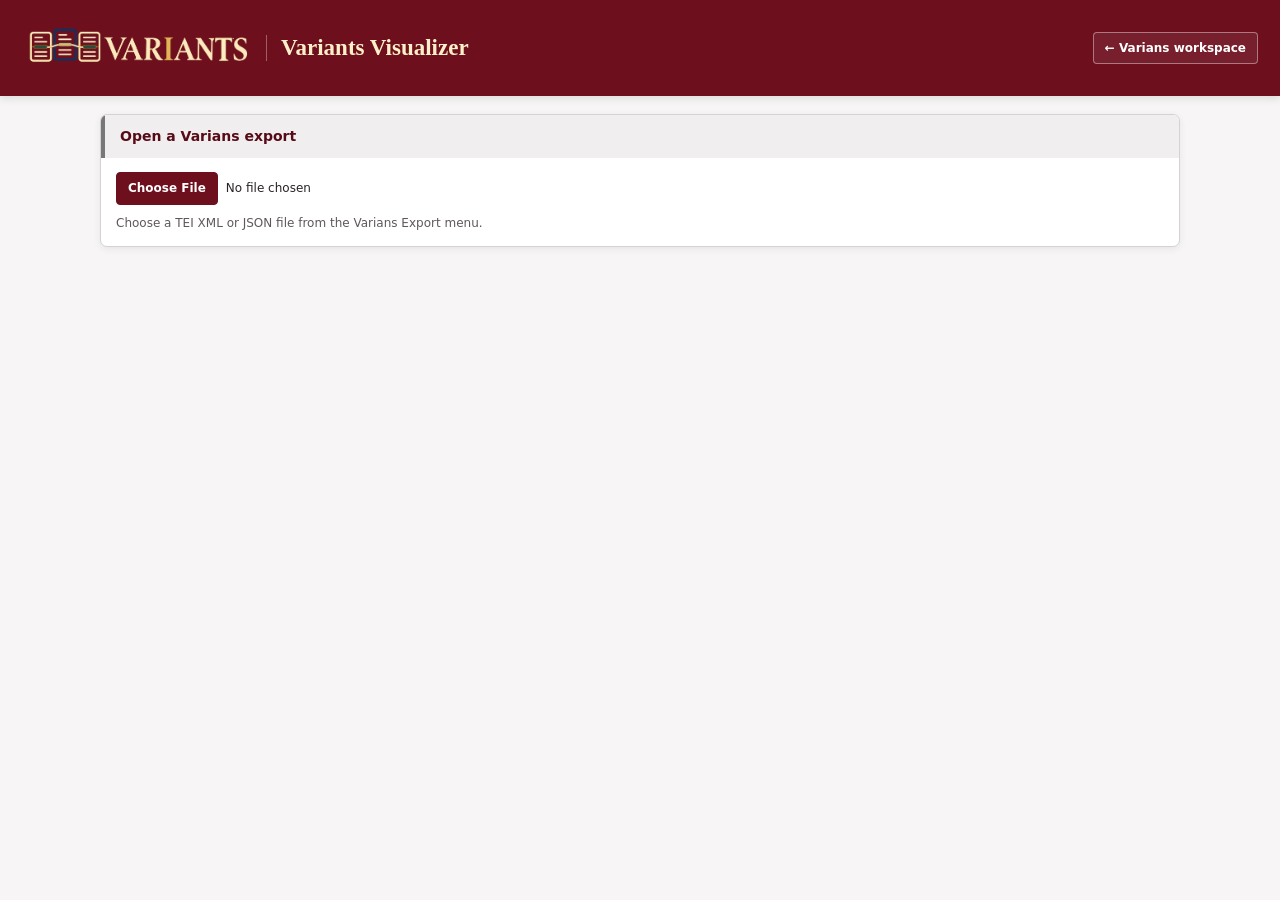
<file: variants-visualizer.html>
<!doctype html>
<html lang="en">
<head>
<meta charset="utf-8"><meta name="viewport" content="width=device-width,initial-scale=1">
<title>Variants Visualizer</title>
<meta name="theme-color" content="#6d0f1d">
<link rel="stylesheet" href="/varians-theme.css">
<style>
* { box-sizing: border-box }
[hidden] { display: none !important }
body {
 margin: 0;
 background: var(--cream);
 color: var(--ink);
 font: 14px/1.5 system-ui, -apple-system, "Segoe UI", sans-serif;
}
.masthead {
 background: var(--forest);
 color: white;
 box-shadow: 0 2px 8px #25382f25;
}
.masthead-inner {
 max-width: 1600px;
 margin: auto;
 padding: 13px 22px;
 display: flex;
 align-items: center;
 justify-content: space-between;
 flex-wrap: wrap;
 gap: 8px 20px;
}
.brand {
 display: flex;
 align-items: center;
 gap: 14px;
 min-width: 0;
}
.brand img { display: block; width: min(230px, 45vw); height: auto }
.brand h1 {
 margin: 0;
 border-left: 1px solid #ffffff55;
 padding-left: 14px;
 color: #fff0c9;
 font: 600 clamp(16px, 2.5vw, 23px)/1.15 Georgia, serif;
}
.back, .btn, select, input::file-selector-button {
 border: 1px solid #b9c3ba;
 border-radius: 4px;
 padding: 7px 11px;
 color: var(--forest-deep);
 background: var(--paper);
 font: 650 12px/1.35 system-ui, sans-serif;
}
.back {
 color: white;
 border-color: #ffffff66;
 background: #ffffff12;
 text-decoration: none;
}
.back:hover { background: #ffffff25 }
.btn, input::file-selector-button { cursor: pointer }
.btn:hover:enabled { background: var(--sage-pale) }
.btn:disabled { opacity: .48; cursor: default }
:focus-visible { outline: 2px solid var(--gold); outline-offset: 3px }
main { max-width: 1120px; margin: auto; padding: 18px 20px 36px }
.upload, .toolbar, #content {
 background: var(--paper);
 border: 1px solid var(--line);
 border-radius: 7px;
 box-shadow: 0 2px 7px #24382d14;
}
.upload { overflow: hidden; margin: 0 0 10px }
.upload h2 {
 margin: 0;
 background: var(--sage-pale);
 color: var(--forest-deep);
 border-left: 4px solid var(--sage);
 padding: 11px 15px;
 font-size: 14px;
}
.upload-body { padding: 14px 15px }
input[type=file] { max-width: 100%; font: inherit; font-size: 12px }
input::file-selector-button {
 margin-inline-end: 8px;
 border-color: var(--forest);
 background: var(--forest);
 color: white;
}
input::file-selector-button:hover { background: var(--forest-deep) }
#status { margin: 9px 0 0; color: var(--muted); font-size: 12px }
.toolbar {
 position: sticky;
 top: 0;
 z-index: 2;
 margin-bottom: 10px;
 padding: 10px 12px;
 display: flex;
 align-items: center;
 flex-wrap: wrap;
 gap: 8px;
 color: var(--forest-deep);
}
.witness-picker, .navigation, .toggle { display: flex; align-items: center; gap: 7px }
.witness-picker { min-width: 0; font-weight: 650 }
select { min-width: 0; max-width: 100%; font-weight: 400 }
.toggle input { accent-color: var(--forest) }
.navigation { flex-wrap: wrap }
.counter {
 margin-left: auto;
 padding: 5px 8px;
 border-radius: 4px;
 background: var(--forest);
 color: white;
 font-size: 11px;
 font-weight: 700;
}
#content {
 padding: clamp(18px, 5vw, 58px);
 font: 17px/1.7 Georgia, "Times New Roman", serif;
 overflow-wrap: anywhere;
}
.section + .section { margin-top: 32px }
#content h2 {
 margin: 0 0 16px;
 color: var(--forest-deep);
 font: 600 22px/1.35 Georgia, serif;
 text-align: center;
}
#content p { margin: 0 0 1em; white-space: pre-wrap }
#content > :last-child, .section > :last-child { margin-bottom: 0 }
.poem { margin: 1em auto 1.5em; max-width: 760px }
.verse { min-height: 1.65em; padding-inline-start: 1.5em; text-indent: -1.5em; white-space: pre-wrap }
.apparatus {
 display: inline;
 border: 0;
 border-bottom: 1px solid #d6b965;
 border-radius: 3px;
 padding: 0 2px;
 background: var(--yellow);
 color: inherit;
 font: inherit;
 line-height: inherit;
 cursor: pointer;
 overflow-wrap: anywhere;
}
.apparatus:hover, .apparatus[aria-expanded="true"] { background: #ead9a4 }
.plain-reading { white-space: pre-wrap }
.plain-reading.selected-reading { background: #ead9a4 }
.details {
 margin: 10px 0 14px;
 border: 1px solid #e7dfc9;
 border-left: 3px solid #d1bd83;
 border-radius: 5px;
 padding: 9px 12px;
 background: #fffdf7;
 color: var(--ink);
 font: 13px/1.5 system-ui, sans-serif;
}
.details b, .details strong { color: var(--forest-deep) }
.details div + div { margin-top: 4px }
.edition-layout {
 display: grid;
 grid-template-columns: minmax(0, 1fr) minmax(235px, 30%);
 align-items: start;
 gap: 12px;
}
/* TEI uses two independent scroll panes. JSON keeps the edition and stemma layout. */
main:has(#tei-panel:not([hidden])) { max-width: 1600px }
#reading-panels:has(#tei-panel:not([hidden])) {
 grid-column: 1 / -1;
 display: grid;
 grid-template-columns: repeat(2, minmax(0, 1fr));
 gap: 12px;
}
#reading-panels.source-first #tei-panel { order: -1 }
#reading-panels:has(#tei-panel:not([hidden])) #content {
 height: max(340px, 66vh);
 overflow: auto;
 padding: clamp(18px, 3vw, 40px);
}
#tei-panel {
 min-width: 0;
 display: flex;
 flex-direction: column;
 height: max(340px, 66vh);
 background: var(--paper);
 border: 1px solid var(--line);
 border-radius: 7px;
}
.source-header {
 display: flex;
 flex-wrap: wrap;
 align-items: center;
 justify-content: space-between;
 gap: 8px;
 padding: 9px 12px;
 background: var(--sage-pale);
 color: var(--forest-deep);
 border-radius: 6px 6px 0 0;
}
.source-actions { display: flex; flex-wrap: wrap; gap: 8px }
.source-header label { font-weight: 700 }
.source-validation {
 display: flex;
 flex-wrap: wrap;
 align-items: baseline;
 gap: 4px 12px;
 padding: 6px 12px;
 font-size: 12px;
}
.source-validation a { color: var(--forest-deep) }
#tei-error { margin: 0; padding: 6px 12px; color: #8a1526 }
/* The textarea handles editing and selection. The synchronized pre draws the colored text. */
.source-editor { position: relative; flex: 1; min-height: 0; overflow: hidden }
#tei-source, #tei-highlight {
 position: absolute;
 inset: 0;
 margin: 0;
 border: 0;
 padding: 12px;
 font: 13px/20px ui-monospace, monospace;
 tab-size: 2;
 white-space: pre;
}
#tei-source {
 width: 100%;
 height: 100%;
 resize: none;
 background: transparent;
 color: transparent;
 caret-color: var(--ink);
}
#tei-source::selection { color: transparent; background: #526fa355 }
#tei-source:focus-visible { outline-offset: -3px }
#tei-highlight { color: var(--ink); pointer-events: none }
.xml-tag { color: #234c8b }
.xml-apparatus { color: #861e57 }
.xml-attribute { color: #824011 }
.xml-value { color: #216448 }
.xml-comment { color: #59645f }
/* Apply the same selection style across the plain text and the syntax-color spans. */
#tei-highlight::highlight(tei-locus),
#tei-highlight span::highlight(tei-locus) {
 background-color: #f1dda2;
 text-decoration-line: underline;
 text-decoration-color: #6d0f1d;
 text-decoration-skip-ink: none;
}
/* Let the browser draw the native text in high-contrast mode. */
@media (forced-colors: active) {
 #tei-highlight { visibility: hidden }
 #tei-source, #tei-source::selection { color: revert }
}
#reading-panels:has(#tei-panel:not([hidden])) + #stemma { grid-column: 1 / -1 }
.edition-layout:has(#stemma[hidden]) { display: block }
#stemma {
 border: 1px solid var(--line);
 border-radius: 7px;
 background: var(--paper);
 padding: 14px;
 box-shadow: 0 2px 7px #24382d14;
}
#stemma h2 { margin: 0; color: var(--forest-deep); font: 600 19px Georgia, serif }
#stemma p { margin: 8px 0; font-size: 12px; color: var(--muted) }
#stemma details { font-size: 12px }
#stemma summary { cursor: pointer; color: var(--forest-deep) }
#stemma-tree { padding-block: 4px 12px }
.stemma-branches { list-style: none; margin: 0; padding: 0 0 0 .8rem }
.stemma-branches > li { position: relative; border-left: 1px solid var(--gold); padding: 5px 0 0 .65rem }
.stemma-branches > li::before {
 content: "";
 position: absolute;
 left: 0;
 top: 14px;
 width: .5rem;
 border-top: 1px solid var(--gold);
}
.stemma-branches > li:last-child { border-left-color: transparent }
.stemma-branches > li:last-child::before {
 left: -1px;
 top: 0;
 height: 14px;
 border-top: 0;
 border-left: 1px solid var(--gold);
 border-bottom: 1px solid var(--gold);
}
.stemma-branches .btn { padding: 4px 7px; text-align: left; overflow-wrap: anywhere }
.stemma-branches .btn[aria-pressed="true"] { background: var(--gold-pale) }
@media (max-width: 760px) {
 .edition-layout, #reading-panels:has(#tei-panel:not([hidden])) { grid-template-columns: minmax(0, 1fr) }
}
@media (max-width: 580px) {
 .masthead-inner { padding: 8px 13px }
 .brand { gap: 9px }
 .brand h1 { padding-left: 9px }
 main { padding: 10px }
}
</style>
</head>
<body>
<header class="masthead">
 <div class="masthead-inner">
  <div class="brand">
   <img src="/assets/varians_transparency.png" alt="Varians" width="2048" height="682">
   <h1>Variants Visualizer</h1>
  </div>
  <a class="back" id="back-to-workspace" href="/">← Varians workspace</a>
 </div>
</header>
<main>
<section class="upload">
 <h2><label for="export-file">Open a Varians export</label></h2>
 <div class="upload-body">
  <input id="export-file" type="file" accept=".tei,.xml,.json,application/xml,text/xml,application/json">
  <p id="status" role="status">Choose a TEI XML or JSON file from the Varians Export menu.</p>
 </div>
</section>
<div class="toolbar" id="toolbar" hidden>
<div class="witness-picker"><label for="wit">Witness</label><select id="wit"></select></div>
<label class="toggle"><input id="showAll" type="checkbox" checked> Highlight variants</label>
<div class="navigation">
 <button class="btn" id="prev" type="button">← Previous variant</button>
 <button class="btn" id="next" type="button">Next variant →</button>
</div>
<button class="btn" id="swap-panels" type="button" aria-pressed="false" hidden>⇄ Swap panels</button>
<span class="counter" id="counter" role="status"></span>
</div>
<div class="edition-layout">
 <div id="reading-panels">
  <div>
   <article id="content" aria-label="Edition" hidden></article>
   <aside id="details" class="details" aria-label="Variant readings" aria-live="polite" hidden></aside>
  </div>
  <!-- The viewer reveals this panel for TEI uploads. -->
 <section id="tei-panel" aria-label="TEI editor" hidden>
   <div class="source-header">
    <label for="tei-source">TEI source</label>
    <div class="source-actions">
     <button class="btn" id="indent-tei" type="button">Indent TEI</button>
     <button class="btn" id="download-tei" type="button">Download TEI</button>
    </div>
   </div>
   <div class="source-validation">
    <span id="tei-validation-state" role="status"></span>
    <a href="https://www.tei-c.org/Vault/P5/4.12.0/doc/tei-p5-doc/en/html/ref-app.html" target="_blank" rel="noopener">TEI P5 rules for &lt;app&gt;</a>
   </div>
   <p id="tei-error" role="status" hidden></p>
   <div class="source-editor">
    <!-- Screen readers use the textarea. The pre is its visual mirror. -->
    <pre id="tei-highlight" aria-hidden="true"></pre>
    <textarea id="tei-source" wrap="off" spellcheck="false" aria-describedby="tei-validation-state tei-error"></textarea>
   </div>
  </section>
 </div>
 <aside id="stemma" aria-labelledby="stemma-title" hidden>
  <h2 id="stemma-title">Exploratory stemma</h2>
  <p id="stemma-summary"></p>
  <div id="stemma-tree"></div>
  <details>
   <summary>How to read this tree</summary>
   <p>Branches group witnesses with similar readings using average-linkage clustering. Branch lengths are schematic. The diagram does not infer ancestors, copying direction or dates.</p>
   <p id="stemma-method"></p>
  </details>
 </aside>
</div>
</main>
<script src="/variants-visualizer.js?v=tei-continuous-selection" defer></script>
</body>
</html>
</file>
<file: varians-theme.css>
:root{--forest:#6d0f1d;--forest-deep:#560b17;--sage:#777777;--sage-pale:#f0eeee;--cream:#f7f5f5;--paper:#ffffff;--gold:#9a7938;--gold-pale:#f5eddb;--ink:#292426;--muted:#5e585a;--line:#d8d1d3;--green:#286344;--blue:#6d0f1d;--red:#a63c4d;--yellow:#f6eccb}
</file>
